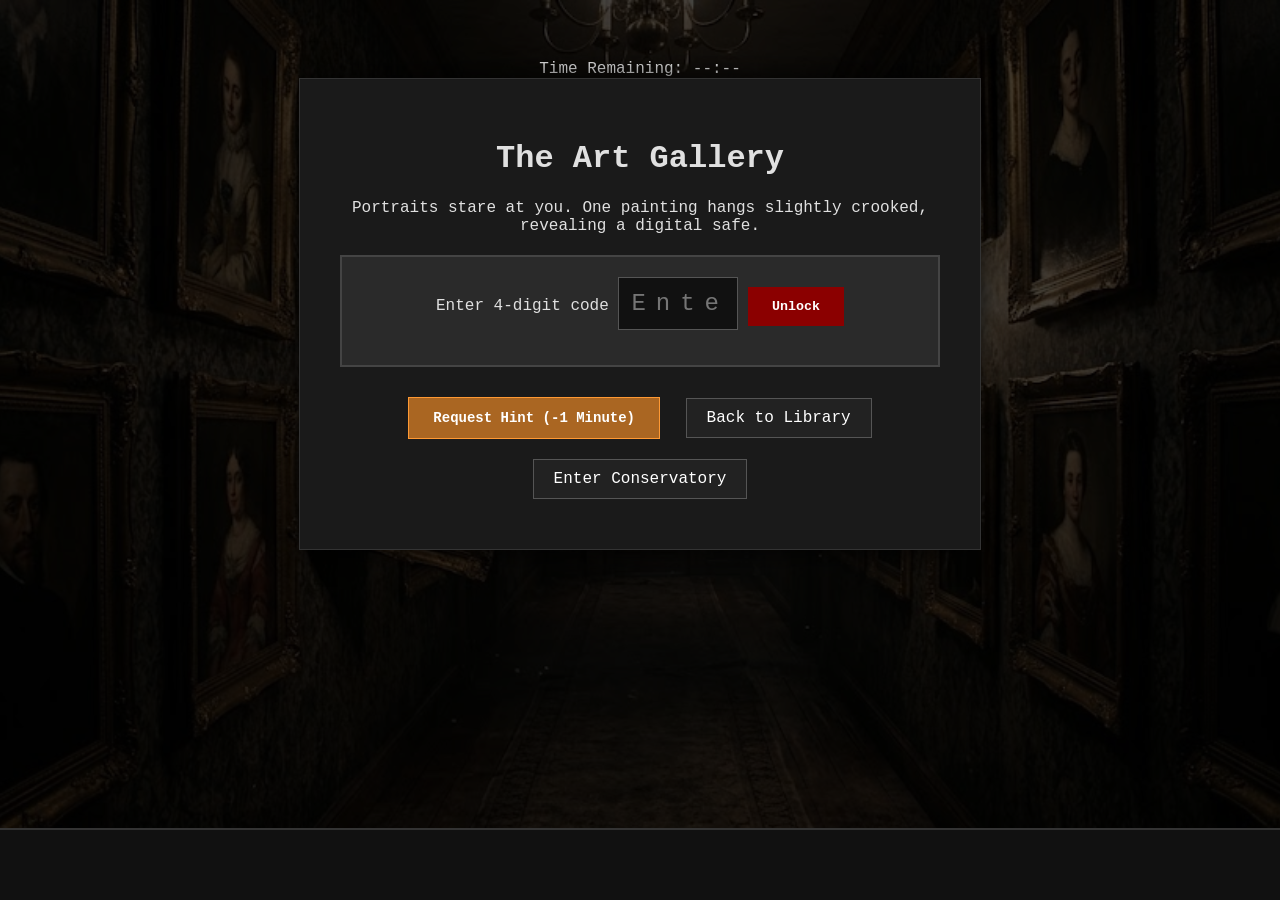
<file: gallery.html>
<!DOCTYPE html>
<html lang="en">
<head>
    <meta charset="UTF-8">
    <meta name="viewport" content="width=device-width, initial-scale=1.0">
    <title>The Art Gallery | Escape Room</title>
    <link rel="icon" type="image/png" href="assets/icons/flashlight.png">
    <link rel="stylesheet" href="assets/css/global.css">
    <link rel="stylesheet" href="assets/css/inventory.css">
    <link rel="stylesheet" href="assets/css/puzzles.css">
</head>
<body class="bg-gallery">
    <header id="game-header">
        <div class="timer-display">Time Remaining: <span id="time-left">--:--</span></div>
    </header>

    <main class="room-container">
        <h1>The Art Gallery</h1>
        <p>Portraits stare at you. One painting hangs slightly crooked, revealing a digital safe.</p>
        
        <div class="safe-container">
            <label for="safe-input" class="visually-hidden">Enter 4-digit code</label>
            <input type="password" id="safe-input" maxlength="4" placeholder="Enter 4-digit code" aria-label="4-digit safe code">
            <button id="unlock-safe-btn">Unlock</button>
        </div>

        <div id="safe-reward" class="hidden">
            <p>The safe clicks open. You found a UV Flashlight!</p>
            <button id="take-flashlight-btn">Take Flashlight</button>
        </div>

        <button id="hint-btn" class="hint-btn" data-hint="Four numbers... Did you check the dusty books in the Library?">Request Hint (-1 Minute)</button>

        <div id="message-box" class="hidden"></div>

        <a href="library.html" class="nav-button">Back to Library</a>
        <a href="greenhouse.html" class="nav-button">Enter Conservatory</a>
    </main>

    <div id="inventory-bar"></div>

    <script src="assets/js/timer.js"></script>
    <script src="assets/js/inventory.js"></script>
    <script src="assets/js/puzzles.js"></script>
    <script src="assets/js/global-audio.js"></script>
</body>
</html>
</file>
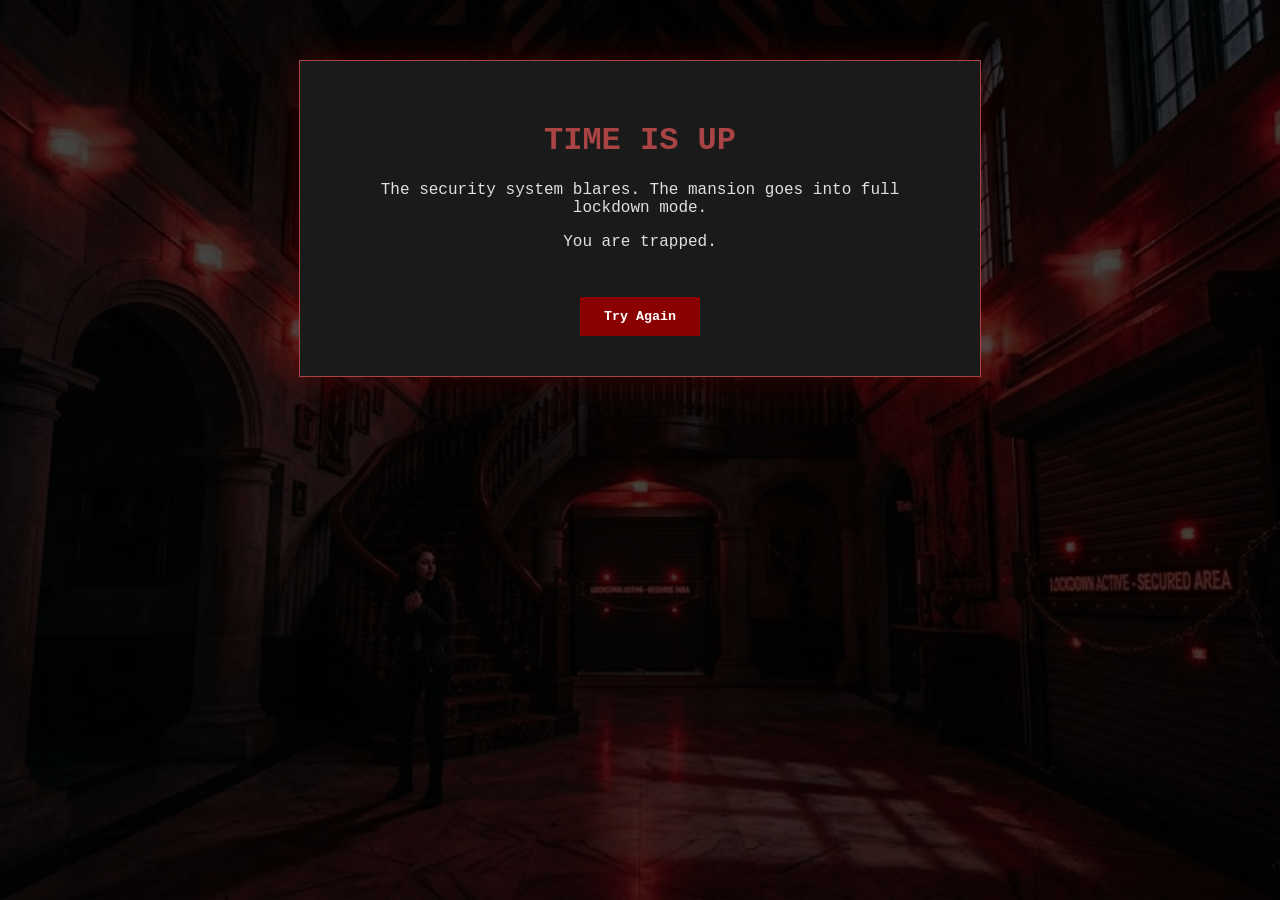
<file: game-over.html>
<!DOCTYPE html>
<html lang="en">
<head>
    <meta charset="UTF-8">
    <meta name="viewport" content="width=device-width, initial-scale=1.0">
    <title>Game Over | Escape Room</title>
    <link rel="icon" type="image/png" href="assets/icons/skull-and-bones.png">
    <link rel="stylesheet" href="assets/css/global.css">
</head>
<body class="bg-gameover">
    <main class="room-container" style="border-color: #aa4444; box-shadow: 0 0 30px rgba(255, 0, 0, 0.2);">
        <h1 style="color: #aa4444;">TIME IS UP</h1>
        <p>The security system blares. The mansion goes into full lockdown mode.</p>
        <p>You are trapped.</p>
        
        <button class="restart-btn" style="margin-top: 30px;">Try Again</button>
    </main>

    <script src="assets/js/endgame.js"></script>
    <script src="assets/js/global-audio.js"></script>
</body>
</html>
</file>
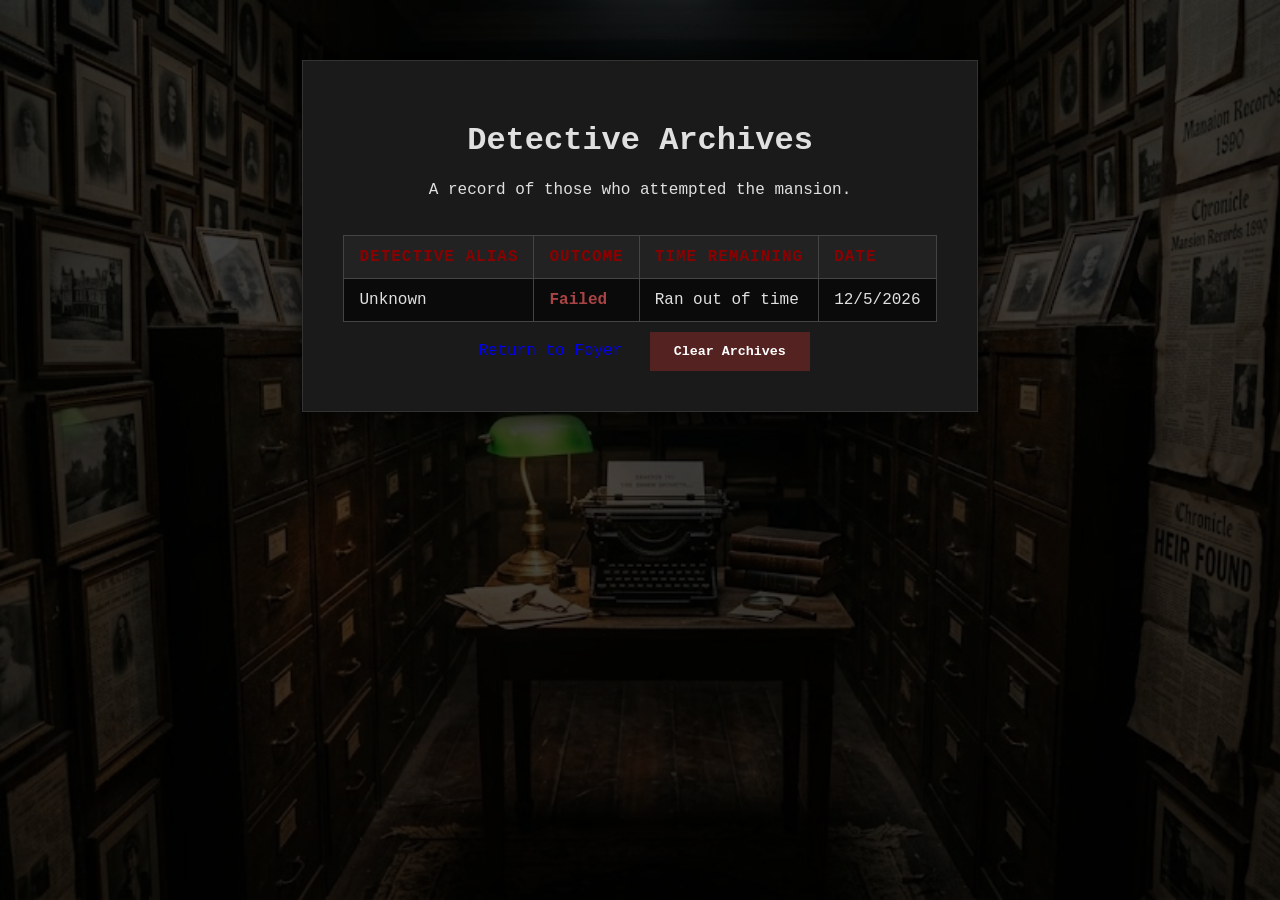
<file: leaderboard.html>
<!DOCTYPE html>
<html lang="en">
<head>
    <meta charset="UTF-8">
    <meta name="viewport" content="width=device-width, initial-scale=1.0">
    <title>Leaderboard | Escape Room</title>
    <link rel="icon" type="image/png" href="assets/icons/leaderboard.png">
    <link rel="stylesheet" href="assets/css/global.css">
    <link rel="stylesheet" href="assets/css/leaderboard.css">
</head>
<body class="bg-leaderboard">
    <main class="room-container" style="max-width: 800px;">
        <h1>Detective Archives</h1>
        <p>A record of those who attempted the mansion.</p>

        <div class="table-responsive">
            <table class="leaderboard-table">
                <thead>
                    <tr>
                        <th>Detective Alias</th>
                        <th>Outcome</th>
                        <th>Time Remaining</th>
                        <th>Date</th>
                    </tr>
                </thead>
                <tbody id="leaderboard-body">
                </tbody>
            </table>
        </div>

        <a href="index.html" class="nav-button" style="margin-top: 20px;">Return to Foyer</a>
        <button id="clear-records-btn" style="background-color: #552222; margin-left: 10px;">Clear Archives</button>
    </main>

    <div id="custom-confirm-modal" class="hidden">
        <div class="modal-content">
            <h2 style="margin-top: 0; color: #ff6666;">Clear Archives?</h2>
            <p>Are you sure you want to permanently delete all player records? This cannot be undone.</p>
            <div class="modal-actions">
                <button id="modal-confirm-btn" style="background-color: #aa4444;">Yes, Delete</button>
                <button id="modal-cancel-btn" style="background-color: #444;">Cancel</button>
            </div>
        </div>
    </div>

    <script src="assets/js/leaderboard.js"></script>
    <script src="assets/js/global-audio.js"></script>
</body>
</html>
</file>
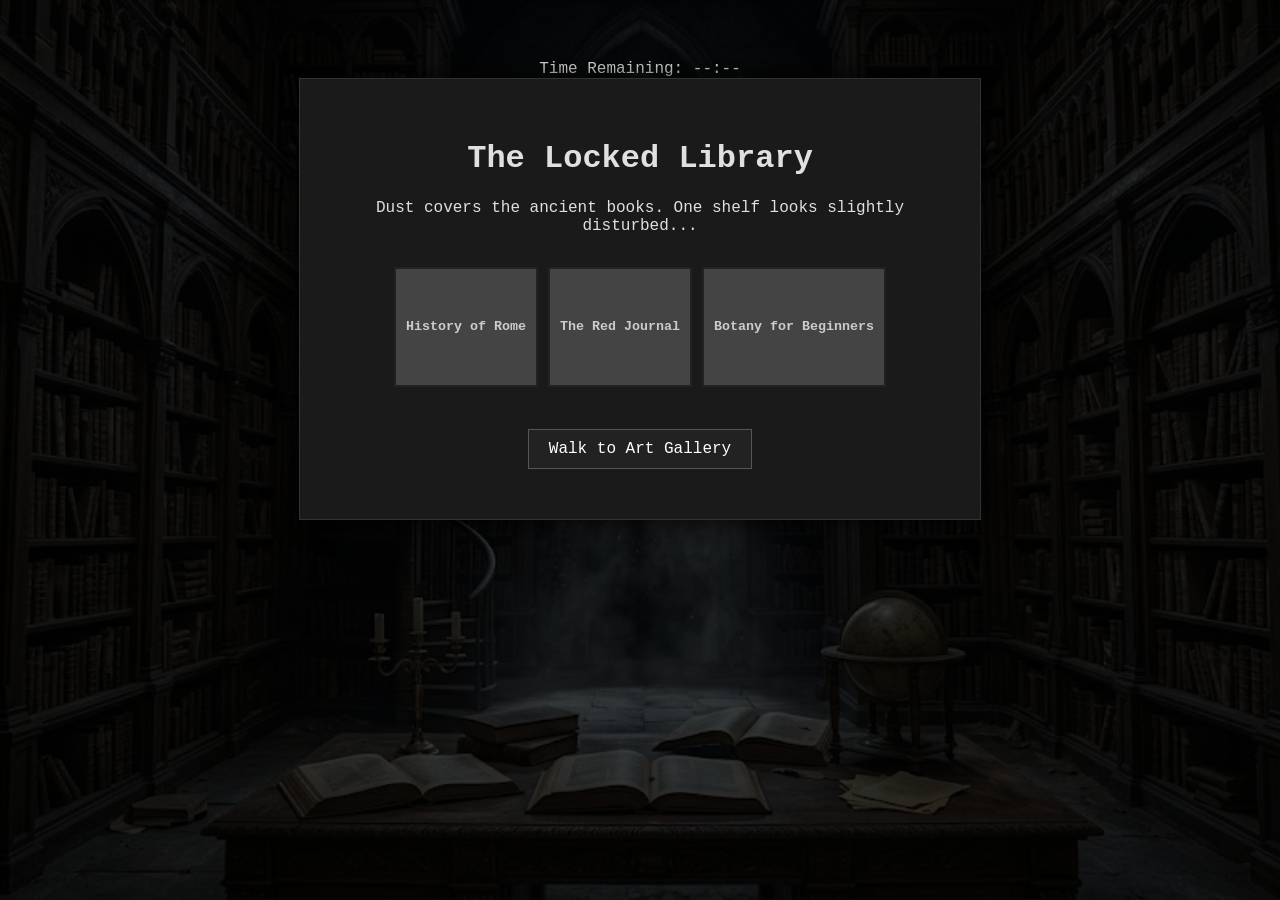
<file: library.html>
<!DOCTYPE html>
<html lang="en">
<head>
    <meta charset="UTF-8">
    <meta name="viewport" content="width=device-width, initial-scale=1.0">
    <title>The Locked Library | Escape Room</title>
    <link rel="icon" type="image/png" href="assets/icons/detective (5).png">
    <link rel="stylesheet" href="assets/css/global.css">
    <link rel="stylesheet" href="assets/css/inventory.css">
    <link rel="stylesheet" href="assets/css/puzzles.css">
</head>
<body class="bg-library">
    <header id="game-header">
        <div class="timer-display">Time Remaining: <span id="time-left">--:--</span></div>
    </header>

    <main class="room-container">
        <h1>The Locked Library</h1>
        <p>Dust covers the ancient books. One shelf looks slightly disturbed...</p>
        
        <div class="puzzle-area">
            <button class="book-hotspot" id="normal-book-1">History of Rome</button>
            <button class="book-hotspot" id="clue-book">The Red Journal</button>
            <button class="book-hotspot" id="normal-book-2">Botany for Beginners</button>
        </div>

        <div id="clue-display" class="hidden">
            <p>You open the dusty red journal. A note falls out: <br><strong>"The gallery safe code is 4-2-7-9"</strong></p>
        </div>

        <div id="message-box" class="hidden"></div>

        <a href="gallery.html" class="nav-button">Walk to Art Gallery</a>
    </main>

    <script src="assets/js/timer.js"></script>
    <script src="assets/js/puzzles.js"></script>
    <script src="assets/js/global-audio.js"></script>
</body>
</html>
</file>
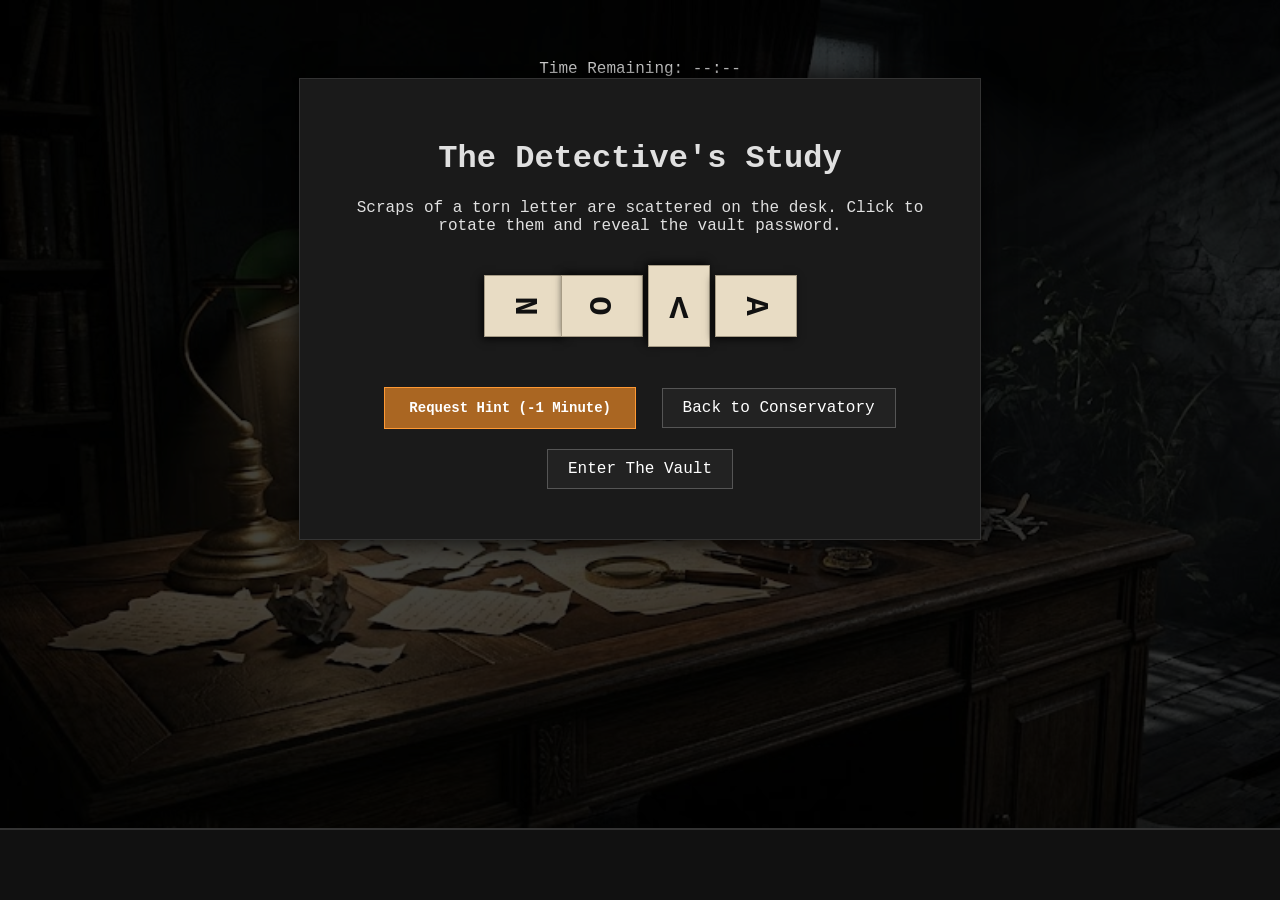
<file: study.html>
<!DOCTYPE html>
<html lang="en">
<head>
    <meta charset="UTF-8">
    <meta name="viewport" content="width=device-width, initial-scale=1.0">
    <title>The Detective's Study | Escape Room</title>
    <link rel="icon" type="image/png" href="assets/icons/detective (1).png">
    <link rel="stylesheet" href="assets/css/global.css">
    <link rel="stylesheet" href="assets/css/inventory.css">
    <link rel="stylesheet" href="assets/css/puzzles.css">
</head>
<body class="bg-study">
    <header id="game-header">
        <div class="timer-display">Time Remaining: <span id="time-left">--:--</span></div>
    </header>

    <main class="room-container">
        <h1>The Detective's Study</h1>
        <p>Scraps of a torn letter are scattered on the desk. Click to rotate them and reveal the vault password.</p>

        <div class="paper-puzzle-area">
            <div class="paper-piece" data-rotation="90" style="transform: rotate(90deg);">N</div>
            <div class="paper-piece" data-rotation="270" style="transform: rotate(270deg);">O</div>
            <div class="paper-piece" data-rotation="180" style="transform: rotate(180deg);">V</div>
            <div class="paper-piece" data-rotation="90" style="transform: rotate(90deg);">A</div>
        </div>

        <div id="study-reward" class="hidden">
            <p>The pieces align perfectly. The vault password is: <br><strong style="font-size: 24px; color: var(--accent-color);">NOVA</strong></p>
        </div>

        <button id="hint-btn" class="hint-btn" data-hint="Click the paper scraps to rotate them until the letters stand up straight.">Request Hint (-1 Minute)</button>

        <div id="message-box" class="hidden"></div>

        <a href="greenhouse.html" class="nav-button">Back to Conservatory</a>
        <a href="basement.html" id="vault-link" class="nav-button hidden">Enter The Vault</a>
    </main>

    <div id="inventory-bar"></div>

    <script src="assets/js/timer.js"></script>
    <script src="assets/js/inventory.js"></script>
    <script src="assets/js/puzzles.js"></script>
    <script src="assets/js/global-audio.js"></script>
</body>
</html>
</file>
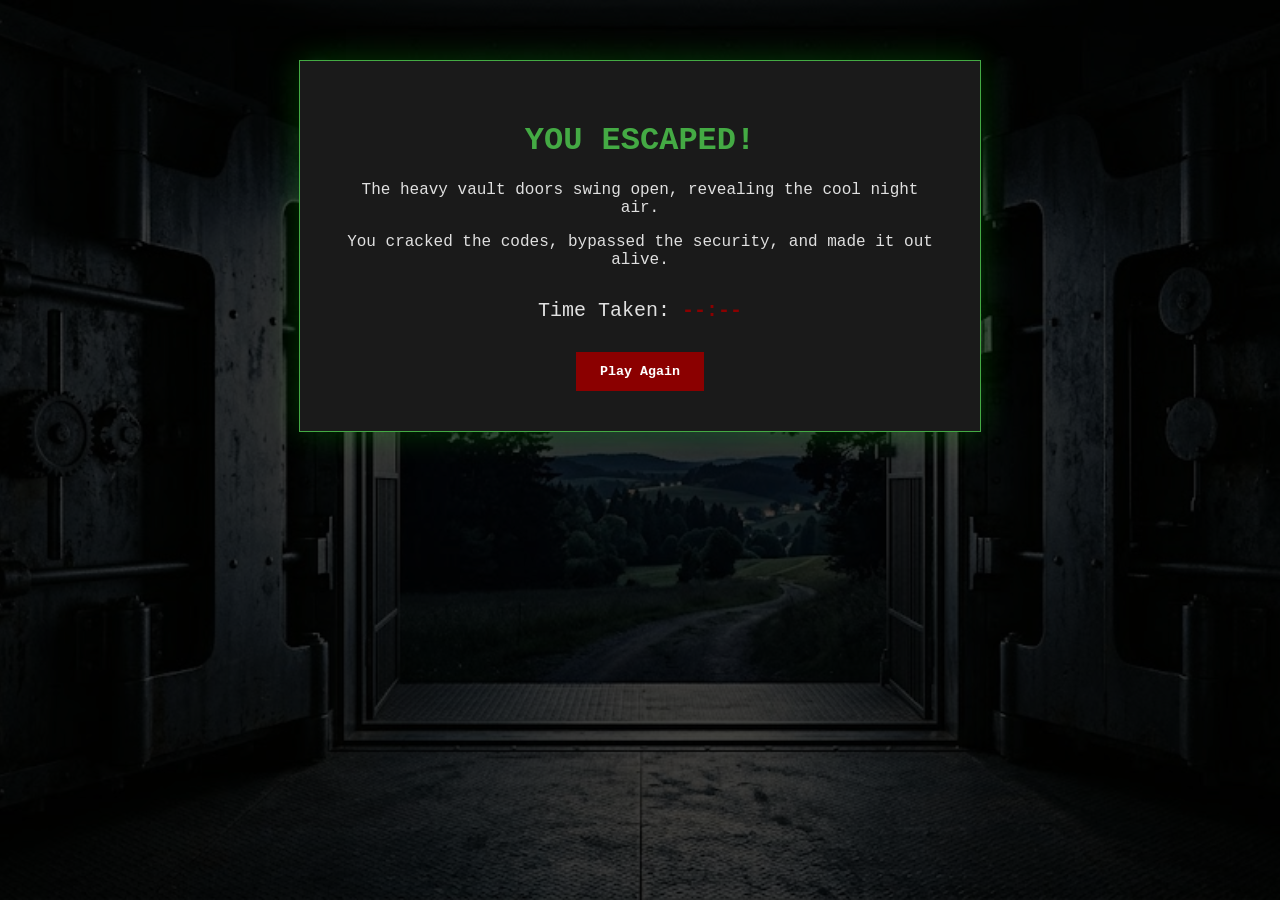
<file: success.html>
<!DOCTYPE html>
<html lang="en">
<head>
    <meta charset="UTF-8">
    <meta name="viewport" content="width=device-width, initial-scale=1.0">
    <title>Escaped! | Escape Room</title>
    <link rel="icon" type="image/png" href="assets/icons/success.png">
    <link rel="stylesheet" href="assets/css/global.css">
</head>
<body class="bg-success">
    <main class="room-container" style="border-color: #44aa44; box-shadow: 0 0 30px rgba(0, 255, 0, 0.2);">
        <h1 style="color: #44aa44;">YOU ESCAPED!</h1>
        <p>The heavy vault doors swing open, revealing the cool night air.</p>
        <p>You cracked the codes, bypassed the security, and made it out alive.</p>
        
        <div style="margin: 30px 0; font-size: 20px;">
            Time Taken: <strong id="time-taken" style="color: var(--accent-color);">--:--</strong>
        </div>

        <button class="restart-btn">Play Again</button>
    </main>

    <script src="assets/js/endgame.js"></script>
    <script src="assets/js/global-audio.js"></script>
</body>
</html>
</file>
<file: assets/css/global.css>
:root {
    --bg-color: #121212; 
    --text-color: #e0e0e0;
    --accent-color: #8b0000; 
    --font-main: 'Courier New', Courier, monospace; 
}

body {
    background-color: rgba(18, 18, 18, 0.85);
    background-blend-mode: overlay;
    background-size: cover;
    background-position: center;
    background-repeat: no-repeat;
    background-attachment: fixed;
    color: var(--text-color);
    font-family: var(--font-main);
    margin: 0;
    display: flex;
    flex-direction: column;
    justify-content: flex-start; 
    align-items: center;
    min-height: 100vh;
    padding: 60px 20px 100px 20px;
    box-sizing: border-box;
    
    animation: fadeIn 0.6s ease-in-out forwards;
    transition: opacity 0.5s ease-in-out;
}

@keyframes fadeIn {
    0% { opacity: 0; }
    100% { opacity: 1; }
}

body.fade-out {
    opacity: 0;
}

.bg-foyer { background-image: url('../images/foyer.jpg'); }
.bg-library { background-image: url('../images/library.jpg'); }
.bg-gallery { background-image: url('../images/gallery.jpg'); }
.bg-greenhouse { background-image: url('../images/greenhouse.jpg'); }
.bg-study { background-image: url('../images/study.jpg'); }
.bg-vault { background-image: url('../images/vault.jpg'); }
.bg-success { background-image: url('../images/success.jpg'); }
.bg-gameover { background-image: url('../images/gameover.jpg'); }
.bg-leaderboard { background-image: url('../images/leaderboard.jpg'); }

.room-container {
    text-align: center;
    max-width: 600px;
    padding: 2.5rem;
    background-color: #1a1a1a;
    border: 1px solid #333;
    box-shadow: 0 0 25px rgba(0, 0, 0, 0.9);
}

input {
    width: 100%;
    max-width: 400px; 
    box-sizing: border-box; 
    padding: 12px;
    margin-bottom: 15px; 
    font-family: var(--font-main);
    background-color: #333;
    color: white;
    border: 1px solid #555;
    outline: none;
    text-align: center; 
}

.start-form {
    display: flex;
    flex-direction: column;
    align-items: center;
    margin-top: 20px;
}

button {
    padding: 12px 24px;
    font-family: var(--font-main);
    background-color: var(--accent-color);
    color: white;
    border: none;
    cursor: pointer;
    font-weight: bold;
    transition: background-color 0.3s ease;
}

button:hover {
    background-color: #ff0000;
}

.hint-btn {
    background-color: #aa6622;
    color: #fff;
    margin-top: 20px;
    font-size: 14px;
    border: 1px solid #ff9933;
}

.hint-btn:hover {
    background-color: #cc7722;
}

.hint-btn:disabled {
    background-color: #444;
    border-color: #555;
    color: #888;
    cursor: not-allowed;
}

.nav-button, 
.hint-btn {
    display: inline-block;
    margin: 10px 8px; 
    text-decoration: none; 
}

@media (max-width: 768px) {
    .room-container {
        width: 85%;
        padding: 20px;
        margin-bottom: 70px; 
    }

    h1 {
        font-size: 28px;
    }

    .start-form {
        display: flex;
        flex-direction: column;
        align-items: center;
        margin-top: 20px;
    }

    .start-form input {
        width: 100%;
        margin-bottom: 15px;
    }
}
</file>
<file: assets/css/inventory.css>
#inventory-bar {
    position: fixed;
    bottom: 0;
    width: 100%;
    background-color: #111;
    border-top: 2px solid #333;
    padding: 10px;
    display: flex;
    justify-content: center;
    gap: 15px;
    min-height: 50px;
}

.inventory-item {
    width: 40px;
    height: 40px;
    background: #222;
    border: 1px solid #444;
    padding: 5px;
    border-radius: 5px;
}
</file>
<file: assets/css/puzzles.css>
.puzzle-area {
    margin: 2rem 0;
    display: flex;
    justify-content: center;
    gap: 10px;
}

.book-hotspot {
    background-color: #444;
    color: #ccc;
    border: 2px solid #222;
    padding: 20px 10px;
    height: 120px;
    cursor: pointer;
    transition: transform 0.2s, background-color 0.2s;
}

.book-hotspot:hover {
    transform: translateY(-10px); 
    background-color: #555;
}

.hidden {
    display: none;
}

#clue-display {
    background-color: #331a1a;
    border: 1px dashed var(--accent-color);
    padding: 15px;
    margin-bottom: 20px;
}

.nav-button {
    display: inline-block;
    padding: 10px 20px;
    background-color: #222;
    color: white;
    text-decoration: none;
    border: 1px solid #555;
}

.nav-button:hover {
    background-color: #444;
}

#message-box {
    background-color: #3a1c1c;
    color: #ffb3b3;
    padding: 12px 20px;
    margin: 15px auto;
    border: 1px solid #cc4444;
    border-radius: 4px;
    width: 80%;
    text-align: center;
    opacity: 1;
    transition: opacity 0.5s ease-in-out;
}

#message-box.hidden {
    display: none;
    opacity: 0;
}

.safe-container {
    margin: 20px 0;
    background: #2a2a2a;
    padding: 20px;
    border: 2px solid #444;
}

#safe-input {
    font-size: 24px;
    text-align: center;
    letter-spacing: 10px;
    width: 120px;
    background-color: #111;
    color: var(--accent-color);
    border: 1px solid #555;
}

.plant-dropzone {
    width: 120px;
    height: 150px;
    background-color: #1c331c;
    border: 2px dashed #446644;
    display: flex;
    align-items: center;
    justify-content: center;
    color: #88aa88;
    transition: background-color 0.2s, border-color 0.2s;
}

.plant-dropzone.drag-over {
    background-color: #2e552e;
    border-color: #66ff66;
}

.paper-puzzle-area {
    display: flex;
    justify-content: center;
    gap: 15px;
    margin: 30px 0;
}

.paper-piece {
    width: 60px;
    height: 80px;
    background-color: #e8dcc4;
    color: #111;
    font-size: 32px;
    font-weight: bold;
    display: flex;
    align-items: center;
    justify-content: center;
    border: 1px solid #a69b85;
    box-shadow: 2px 2px 8px rgba(0,0,0,0.8);
    cursor: pointer;
    -webkit-user-select: none; 
    -moz-user-select: none;
    -ms-user-select: none;
    user-select: none;
    transition: transform 0.3s ease;
}

.vault-panel {
    background-color: #222;
    padding: 30px;
    border: 3px solid #555;
    display: flex;
    flex-direction: column;
    gap: 15px;
    align-items: center;
    margin: 20px 0;
}

.keyhole-dropzone {
    width: 150px;
    height: 60px;
    border: 2px dashed #888;
    display: flex;
    align-items: center;
    justify-content: center;
    color: #888;
    transition: all 0.3s;
}

.keyhole-dropzone.drag-over {
    border-color: var(--accent-color);
    background-color: #331111;
}

.keyhole-dropzone.inserted {
    border-style: solid;
    border-color: #44aa44;
    color: #44aa44;
}

#vault-password {
    font-size: 18px;
    text-align: center;
    letter-spacing: 5px;
    text-transform: uppercase;
}

@media (max-width: 768px) {
    .puzzle-area, .paper-puzzle-area {
        flex-wrap: wrap; 
        gap: 10px;
    }

    .book-hotspot, .plant-dropzone {
        width: 100%; 
        max-width: 250px;
    }

    .paper-piece {
        width: 45px;
        height: 60px;
        font-size: 24px; 
    }

    .vault-panel {
        padding: 15px;
    }

    #safe-input, #vault-password {
        width: 100%;
        max-width: 200px;
        letter-spacing: 5px;
    }
}
</file>
<file: assets/css/leaderboard.css>
.leaderboard-table {
    width: 100%;
    border-collapse: collapse;
    margin-top: 20px;
    background-color: rgba(0, 0, 0, 0.6);
}

.leaderboard-table th, 
.leaderboard-table td {
    padding: 12px 15px;
    border: 1px solid #444;
    text-align: left;
}

.leaderboard-table th {
    background-color: #222;
    color: var(--accent-color);
    font-weight: bold;
    text-transform: uppercase;
    letter-spacing: 1px;
}

.outcome-escaped {
    color: #44aa44;
    font-weight: bold;
}

.outcome-failed {
    color: #aa4444;
    font-weight: bold;
}

#custom-confirm-modal {
    position: fixed;
    top: 0;
    left: 0;
    width: 100%;
    height: 100%;
    background-color: rgba(0, 0, 0, 0.85);
    display: flex;
    justify-content: center;
    align-items: center;
    z-index: 1000;
}

#custom-confirm-modal.hidden {
    display: none;
}

.modal-content {
    background-color: #222;
    padding: 30px;
    border: 2px solid #555;
    text-align: center;
    max-width: 400px;
    border-radius: 8px;
    box-shadow: 0 10px 30px rgba(0, 0, 0, 0.8);
}

.modal-actions {
    margin-top: 25px;
    display: flex;
    justify-content: center;
    gap: 15px;
}

.table-responsive {
    width: 100%;
    overflow-x: auto;
    -webkit-overflow-scrolling: touch;
}

@media (max-width: 768px) {
    .leaderboard-table {
        white-space: nowrap;
        font-size: 14px;
        min-width: 600px; 
    }

    .leaderboard-table th, 
    .leaderboard-table td {
        padding: 8px 10px;
    }
}
</file>
